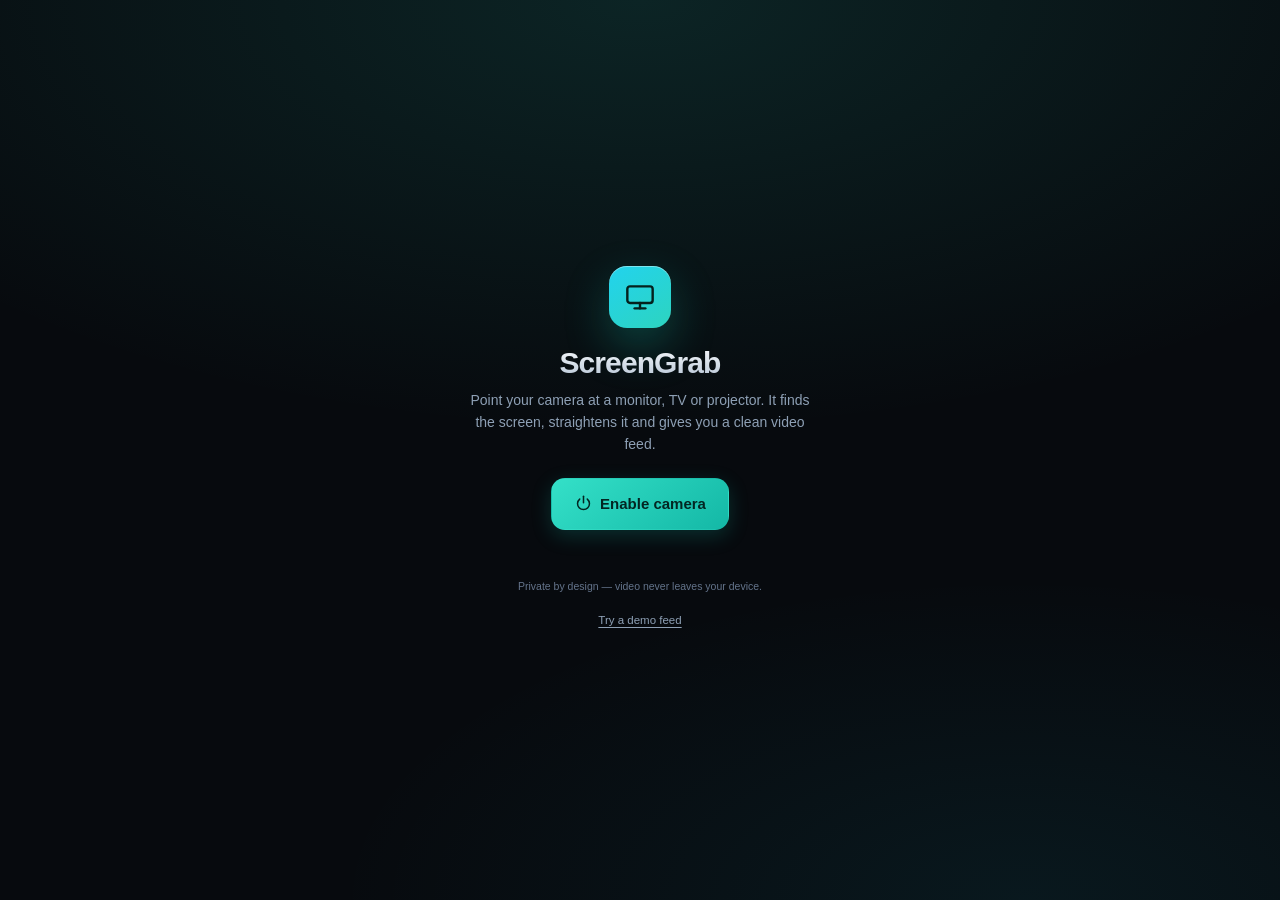
<file: index.html>
<!doctype html>
<html lang="en">
<head>
<meta charset="utf-8" />
<meta name="viewport" content="width=device-width, initial-scale=1, viewport-fit=cover" />
<title>ScreenGrab — camera to clean screen feed</title>
<meta name="description" content="Point your camera at a monitor, TV or projector. ScreenGrab finds the screen, straightens it, copies its text with OCR and gives you a clean cropped video feed. Works offline." />
<meta name="theme-color" content="#070a0e" />
<meta name="color-scheme" content="dark" />
<meta name="apple-mobile-web-app-capable" content="yes" />
<meta name="mobile-web-app-capable" content="yes" />
<meta name="apple-mobile-web-app-status-bar-style" content="black-translucent" />
<meta name="apple-mobile-web-app-title" content="ScreenGrab" />
<link rel="manifest" href="./manifest.webmanifest" />
<link rel="icon" href="./icons/icon-192.png" sizes="192x192" />
<link rel="apple-touch-icon" href="./icons/apple-touch-icon.png" />
<link rel="stylesheet" href="./styles.css" />
</head>
<body>

<svg class="sprite" aria-hidden="true" xmlns="http://www.w3.org/2000/svg">
  <symbol id="i-camera" viewBox="0 0 24 24"><path d="M15 10.5l4.55-2.28A1 1 0 0 1 21 9.1v5.8a1 1 0 0 1-1.45.9L15 13.5"/><rect x="3" y="6.5" width="12" height="11" rx="2.5"/></symbol>
  <symbol id="i-flip" viewBox="0 0 24 24"><path d="M20.5 12a8.5 8.5 0 0 1-14.6 5.9"/><path d="M3.5 12A8.5 8.5 0 0 1 18.1 6.1"/><path d="M3.5 17.5v-4h4"/><path d="M20.5 6.5v4h-4"/></symbol>
  <symbol id="i-lock" viewBox="0 0 24 24"><rect x="4.5" y="10.5" width="15" height="10" rx="2.5"/><path d="M8 10.5V7.8a4 4 0 0 1 8 0v2.7"/></symbol>
  <symbol id="i-unlock" viewBox="0 0 24 24"><rect x="4.5" y="10.5" width="15" height="10" rx="2.5"/><path d="M8 10.5V7.8a4 4 0 0 1 7.6-1.7"/></symbol>
  <symbol id="i-corners" viewBox="0 0 24 24"><path d="M4 9V5.5A1.5 1.5 0 0 1 5.5 4H9"/><path d="M15 4h3.5A1.5 1.5 0 0 1 20 5.5V9"/><path d="M20 15v3.5a1.5 1.5 0 0 1-1.5 1.5H15"/><path d="M9 20H5.5A1.5 1.5 0 0 1 4 18.5V15"/></symbol>
  <symbol id="i-check" viewBox="0 0 24 24"><path d="M4.5 12.5l5 5 10-11"/></symbol>
  <symbol id="i-record" viewBox="0 0 24 24"><circle cx="12" cy="12" r="6.5" fill="currentColor" stroke="none"/></symbol>
  <symbol id="i-stop" viewBox="0 0 24 24"><rect x="6.5" y="6.5" width="11" height="11" rx="2" fill="currentColor" stroke="none"/></symbol>
  <symbol id="i-snap" viewBox="0 0 24 24"><path d="M4 8.7A2.7 2.7 0 0 1 6.7 6h1.1L9.2 4h5.6l1.4 2h1.1A2.7 2.7 0 0 1 20 8.7v7.6a2.7 2.7 0 0 1-2.7 2.7H6.7A2.7 2.7 0 0 1 4 16.3z"/><circle cx="12" cy="12.5" r="3.2"/></symbol>
  <symbol id="i-bolt" viewBox="0 0 24 24"><path d="M13.2 2.5L5 13.4h5.8L9.8 21.5 18.5 10.6h-5.9z"/></symbol>
  <symbol id="i-expand" viewBox="0 0 24 24"><path d="M9 3.5H5A1.5 1.5 0 0 0 3.5 5v4"/><path d="M15 3.5h4A1.5 1.5 0 0 1 20.5 5v4"/><path d="M20.5 15v4a1.5 1.5 0 0 1-1.5 1.5h-4"/><path d="M3.5 15v4A1.5 1.5 0 0 0 5 20.5h4"/></symbol>
  <symbol id="i-close" viewBox="0 0 24 24"><path d="M6 6l12 12M18 6L6 18"/></symbol>
  <symbol id="i-download" viewBox="0 0 24 24"><path d="M12 3.5v11"/><path d="M7.8 10.5L12 14.7l4.2-4.2"/><path d="M4.5 20.5h15"/></symbol>
  <symbol id="i-install" viewBox="0 0 24 24"><rect x="6.5" y="2.5" width="11" height="19" rx="2.5"/><path d="M12 7v6"/><path d="M9.5 10.5L12 13l2.5-2.5"/></symbol>
  <symbol id="i-power" viewBox="0 0 24 24"><path d="M12 2.8v8.4"/><path d="M7.2 6.4a7.5 7.5 0 1 0 9.6 0"/></symbol>
  <symbol id="i-refresh" viewBox="0 0 24 24"><path d="M20 11.5A8 8 0 1 0 17.7 17"/><path d="M20 4.5v7h-7"/></symbol>
  <symbol id="i-screen" viewBox="0 0 24 24"><rect x="2.5" y="4" width="19" height="12.5" rx="2"/><path d="M8 20.5h8"/><path d="M12 16.5v4"/></symbol>
  <symbol id="i-chat" viewBox="0 0 24 24"><path d="M20.5 11.6a8.1 8.1 0 0 1-8.1 8.1H7.2L3.5 22v-5.2a8.1 8.1 0 1 1 17 0z"/><circle cx="8.6" cy="11.5" r=".65" fill="currentColor" stroke="none"/><circle cx="12" cy="11.5" r=".65" fill="currentColor" stroke="none"/><circle cx="15.4" cy="11.5" r=".65" fill="currentColor" stroke="none"/></symbol>
  <symbol id="i-send" viewBox="0 0 24 24"><path d="M21 3L10.5 13.5"/><path d="M21 3l-6.4 18-4.1-7.5L3 9.4z"/></symbol>
  <symbol id="i-gear" viewBox="0 0 24 24"><circle cx="12" cy="12" r="3.2"/><path d="M19.4 15a1.7 1.7 0 0 0 .34 1.87l.06.06a2 2 0 1 1-2.83 2.83l-.06-.06a1.7 1.7 0 0 0-1.87-.34 1.7 1.7 0 0 0-1.03 1.56V21a2 2 0 1 1-4 0v-.09A1.7 1.7 0 0 0 8.9 19.3a1.7 1.7 0 0 0-1.87.34l-.06.06a2 2 0 1 1-2.83-2.83l.06-.06A1.7 1.7 0 0 0 4.7 15a1.7 1.7 0 0 0-1.56-1.03H3a2 2 0 1 1 0-4h.09A1.7 1.7 0 0 0 4.7 8.9a1.7 1.7 0 0 0-.34-1.87l-.06-.06a2 2 0 1 1 2.83-2.83l.06.06A1.7 1.7 0 0 0 9 4.7h.08A1.7 1.7 0 0 0 10.1 3.14V3a2 2 0 1 1 4 0v.09A1.7 1.7 0 0 0 15.1 4.7a1.7 1.7 0 0 0 1.87-.34l.06-.06a2 2 0 1 1 2.83 2.83l-.06.06A1.7 1.7 0 0 0 19.3 9v.08a1.7 1.7 0 0 0 1.56 1.03H21a2 2 0 1 1 0 4h-.09a1.7 1.7 0 0 0-1.56 1.03z"/></symbol>
  <symbol id="i-text" viewBox="0 0 24 24"><rect x="5" y="3.5" width="14" height="17" rx="2.5"/><path d="M8.5 8h7"/><path d="M8.5 12h7"/><path d="M8.5 16h4.5"/></symbol>
  <symbol id="i-plus" viewBox="0 0 24 24"><path d="M12 5v14M5 12h14"/></symbol>
</svg>

<div class="app" id="app">

  <header class="topbar">
    <div class="brand">
      <span class="brand-mark"><svg class="icon"><use href="#i-screen"/></svg></span>
      <span class="brand-name">ScreenGrab</span>
    </div>
    <div class="status" id="status" data-tone="idle">
      <span class="status-dot"></span>
      <span id="statusText">Idle</span>
    </div>
    <button class="btn icon-btn install-btn" id="installBtn" title="Install app" hidden>
      <svg class="icon"><use href="#i-install"/></svg>
    </button>
  </header>

  <div class="banner" id="banner" hidden>
    <span class="banner-text" id="bannerText"></span>
    <button class="banner-action" id="bannerAction" hidden></button>
    <button class="banner-close" id="bannerClose" aria-label="Dismiss">
      <svg class="icon"><use href="#i-close"/></svg>
    </button>
  </div>

  <main class="stage" id="stage">
    <div class="stage-main" id="stageMain">
      <canvas id="outputCanvas" aria-label="Rectified screen output"></canvas>
      <div class="stage-empty" id="stageEmpty">
        <svg class="icon big"><use href="#i-screen"/></svg>
        <p>Point the camera at a screen to see the straightened output</p>
      </div>
    </div>

    <div class="hud" id="hud">
      <span class="chip mono" id="outBadge" hidden>OUT —</span>
      <span class="chip mono" id="resBadge" hidden>—</span>
    </div>

    <div class="input-pip" id="inputPip" hidden>
      <video id="video" playsinline autoplay muted disablepictureinpicture></video>
      <canvas id="overlay" aria-label="Screen detection overlay"></canvas>
      <span class="pip-tag mono" id="inputTag">INPUT</span>
      <button class="pip-expand" id="inputExpandBtn" title="Show camera input" aria-label="Show camera input">
        <svg class="icon"><use href="#i-expand"/></svg>
      </button>
      <button class="pip-close" id="inputCloseBtn" title="Back to output" aria-label="Back to output">
        <svg class="icon"><use href="#i-close"/></svg>
      </button>
    </div>

    <div class="rec-badge" id="recBadge" hidden>
      <span class="rec-dot"></span>
      <span id="recTime" class="mono">00:00</span>
    </div>

    <button class="chat-fab" id="chatFab" aria-label="Open AI screen assistant" aria-controls="chatPanel" aria-expanded="false" title="Ask AI about the screen">
      <svg class="icon"><use href="#i-chat"/></svg>
    </button>
  </main>

  <section class="sheet" id="sheet">
    <div class="row">
      <label class="field grow">
        <span class="field-label">Camera</span>
        <select id="cameraSelect" aria-label="Select camera">
          <option value="">Default camera</option>
        </select>
      </label>
      <button class="btn icon-btn" id="flipBtn" title="Switch camera" aria-label="Switch camera">
        <svg class="icon"><use href="#i-flip"/></svg>
      </button>
      <button class="btn icon-btn" id="torchBtn" title="Torch" aria-label="Toggle torch" hidden>
        <svg class="icon"><use href="#i-bolt"/></svg>
      </button>
    </div>

    <div class="row">
      <label class="field">
        <span class="field-label">Output frame</span>
        <select id="aspectSelect" aria-label="Output aspect ratio">
          <option value="auto">Auto (screen)</option>
          <option value="1.777778">16:9 landscape</option>
          <option value="1.333333">4:3 landscape</option>
          <option value="2.333333">21:9 ultrawide</option>
          <option value="0.5625">9:16 portrait</option>
          <option value="0.75">3:4 portrait</option>
          <option value="1">1:1 square</option>
        </select>
      </label>
      <button class="btn" id="lockBtn" disabled>
        <svg class="icon"><use href="#i-lock"/></svg>
        <span>Lock</span>
      </button>
      <button class="btn" id="editBtn" disabled>
        <svg class="icon"><use href="#i-corners"/></svg>
        <span>Corners</span>
      </button>
    </div>

    <div class="row">
      <button class="btn primary grow" id="recordBtn" disabled>
        <svg class="icon"><use href="#i-record"/></svg>
        <span>Record</span>
      </button>
      <button class="btn" id="ocrBtn" title="Copy text from the screen" aria-label="Copy text from the screen" disabled>
        <svg class="icon"><use href="#i-text"/></svg>
        <span id="ocrBtnLabel">Text</span>
      </button>
      <button class="btn icon-btn" id="inputToggleBtn" title="Show camera input" aria-label="Show camera input" aria-controls="inputPip" aria-expanded="false" disabled>
        <svg class="icon"><use href="#i-camera"/></svg>
      </button>
    </div>
  </section>
</div>

<section class="chat-panel" id="chatPanel" hidden aria-label="AI screen assistant">
  <header class="chat-head">
    <div class="chat-title">
      <svg class="icon"><use href="#i-chat"/></svg>
      <span>Screen assistant</span>
    </div>
    <button class="btn icon-btn" id="chatNewBtn" title="New chat" aria-label="New chat">
      <svg class="icon"><use href="#i-plus"/></svg>
    </button>
    <button class="btn icon-btn" id="chatSettingsBtn" title="AI settings" aria-label="AI settings">
      <svg class="icon"><use href="#i-gear"/></svg>
    </button>
    <button class="btn icon-btn" id="chatCloseBtn" title="Close" aria-label="Close chat">
      <svg class="icon"><use href="#i-close"/></svg>
    </button>
  </header>

  <div class="chat-body" id="chatBody">
    <form class="chat-setup" id="chatSetup" hidden>
      <p class="chat-setup-title">Connect a vision model</p>
      <label>Provider
        <select id="aiProvider">
          <option value="openai">OpenAI</option>
          <option value="openrouter">OpenRouter</option>
          <option value="custom">Custom / local</option>
        </select>
      </label>
      <label>API key
        <input id="aiKey" type="password" autocomplete="off" spellcheck="false" placeholder="sk-…" />
      </label>
      <label>Model
        <input id="aiModel" type="text" autocomplete="off" spellcheck="false" placeholder="gpt-4o-mini" />
      </label>
      <label>API base URL
        <input id="aiBase" type="url" autocomplete="off" spellcheck="false" placeholder="https://api.openai.com/v1" />
      </label>
      <p class="chat-note">Works with any OpenAI-compatible chat API. Use a vision-capable model. The key stays in this browser; screenshots are sent to the provider you choose.</p>
      <div class="chat-setup-actions">
        <button type="submit" class="btn primary" id="aiSaveBtn">Save</button>
        <button type="button" class="btn" id="aiForgetBtn" hidden>Forget key</button>
        <button type="button" class="btn" id="aiCancelBtn">Cancel</button>
      </div>
    </form>

    <div class="chat-log" id="chatLog" role="log" aria-live="polite"></div>
  </div>

  <form class="chat-compose" id="chatForm">
    <textarea class="chat-input" id="chatInput" rows="1" placeholder="Ask about the screen…" aria-label="Message" enterkeyhint="send"></textarea>
    <button type="button" class="btn chat-shot" id="chatShotBtn" title="Send the current output frame" disabled>
      <svg class="icon"><use href="#i-snap"/></svg>
      <span>Screen</span>
    </button>
    <button type="submit" class="btn primary chat-send" id="chatSendBtn" aria-label="Send message">
      <svg class="icon"><use href="#i-send"/></svg>
    </button>
  </form>
</section>

<div class="toast" id="toast" role="status" aria-live="polite">
  <span id="toastText"></span>
  <button class="toast-action" id="toastAction" type="button" hidden></button>
</div>

<div class="ocr-backdrop" id="ocrBackdrop" hidden></div>
<section class="ocr-sheet" id="ocrSheet" role="dialog" aria-modal="true" aria-labelledby="ocrTitle" hidden>
  <header class="ocr-head">
    <div class="ocr-heading">
      <span class="ocr-title" id="ocrTitle">Recognized text</span>
      <span class="ocr-meta" id="ocrMeta"></span>
    </div>
    <button class="btn icon-btn" id="ocrCloseBtn" aria-label="Close recognized text">
      <svg class="icon"><use href="#i-close"/></svg>
    </button>
  </header>
  <textarea class="ocr-text" id="ocrText" spellcheck="false" autocapitalize="off" aria-label="Recognized text"></textarea>
  <footer class="ocr-foot">
    <button class="btn primary grow" id="ocrCopyBtn">
      <svg class="icon"><use href="#i-text"/></svg>
      <span>Copy</span>
    </button>
    <button class="btn" id="ocrDoneBtn">Done</button>
  </footer>
</section>

<div class="gate" id="gate">
  <div class="gate-card">
    <span class="gate-mark"><svg class="icon"><use href="#i-screen"/></svg></span>
    <h1>ScreenGrab</h1>
    <p class="tagline">Point your camera at a monitor, TV or projector. It finds the screen, straightens it and gives you a clean video feed.</p>
    <button class="btn primary big" id="startBtn">
      <svg class="icon"><use href="#i-power"/></svg>
      <span>Enable camera</span>
    </button>
    <p class="gate-status" id="gateStatus"></p>
    <div class="gate-notes">
      <span>Private by design — video never leaves your device.</span>
    </div>
    <button class="linkbtn" id="demoBtn">Try a demo feed</button>
  </div>
</div>

<noscript><p style="padding:24px">ScreenGrab needs JavaScript to run.</p></noscript>

<script type="module" src="./js/app.js"></script>
</body>
</html>
</file>
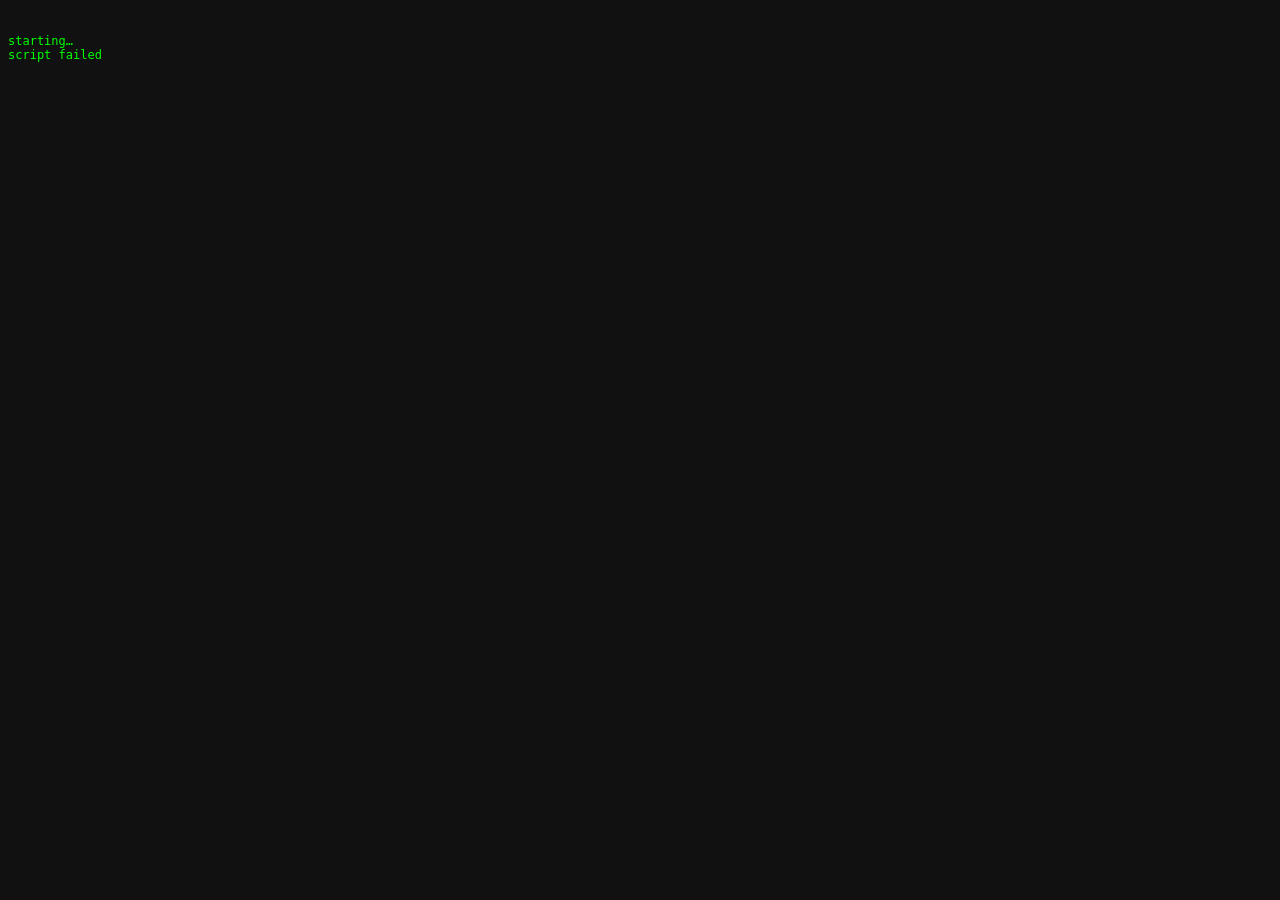
<file: _perf.html>
<!doctype html>
<html><head><meta charset="utf-8"><title>perf</title>
<style>body{background:#111;color:#0f0;font:12px monospace;white-space:pre-wrap}</style>
</head><body>
<pre id="out">starting…</pre>
<script>
const out = document.getElementById('out');
const log = (s) => { out.textContent += '\n' + s; };
window.onerror = (m) => log('ERROR ' + m);

const t0 = performance.now();
const s = document.createElement('script');
s.src = 'https://docs.opencv.org/4.10.0/opencv.js';
s.async = true;
s.onload = () => {
  log('script onload ' + Math.round(performance.now() - t0) + 'ms');
  const wait = setInterval(() => {
    if (window.cv && window.cv.Mat) {
      clearInterval(wait);
      log('cv ready ' + Math.round(performance.now() - t0) + 'ms');
      setTimeout(run, 50);
    }
  }, 100);
};
s.onerror = () => log('script failed');
document.head.appendChild(s);

function time(label, fn) {
  const a = performance.now();
  try { fn(); } catch (e) { log(label + ' ERROR ' + e); return; }
  log(label + ' ' + (performance.now() - a).toFixed(1) + 'ms');
}

function run() {
  const cv = window.cv;
  const det = document.createElement('canvas');
  det.width = 480; det.height = 270;
  const dctx = det.getContext('2d', { willReadFrequently: true });
  dctx.fillStyle = '#334155'; dctx.fillRect(0, 0, 480, 270);
  dctx.fillStyle = '#05080c'; dctx.fillRect(90, 55, 300, 160);
  dctx.fillStyle = '#0f766e'; dctx.fillRect(90, 55, 300, 24);
  dctx.fillStyle = '#22d3ee'; dctx.fillRect(120, 130, 40, 60);
  dctx.fillStyle = '#2dd4bf'; dctx.fillRect(180, 110, 40, 80);
  dctx.fillStyle = '#e2e8f0'; dctx.fillRect(240, 90, 40, 100);

  let img;
  time('getImageData 480', () => { img = dctx.getImageData(0, 0, 480, 270); });
  const rgba = new cv.Mat(270, 480, cv.CV_8UC4);
  const gray = new cv.Mat(270, 480, cv.CV_8UC1);
  const blur = new cv.Mat(270, 480, cv.CV_8UC1);
  const edges = new cv.Mat(270, 480, cv.CV_8UC1);
  const kernel = cv.getStructuringElement(cv.MORPH_RECT, new cv.Size(3, 3));
  rgba.data.set(img.data);

  time('cvtColor', () => cv.cvtColor(rgba, gray, cv.COLOR_RGBA2GRAY));
  time('blur', () => cv.GaussianBlur(gray, blur, new cv.Size(5, 5), 0, 0, cv.BORDER_DEFAULT));
  time('canny', () => cv.Canny(blur, edges, 50, 140, 3, false));
  time('dilate', () => cv.dilate(edges, edges, kernel, new cv.Point(-1, -1), 1));

  time('findContours', () => {
    const contours = new cv.MatVector();
    const hier = new cv.Mat();
    cv.findContours(edges, contours, hier, cv.RETR_LIST, cv.CHAIN_APPROX_SIMPLE);
    log('contours=' + contours.size());
    let big = 0, quads = 0;
    for (let i = 0; i < contours.size(); i++) {
      const c = contours.get(i);
      const a = cv.contourArea(c);
      if (a > 480 * 270 * 0.012) {
        big++;
        const peri = cv.arcLength(c, true);
        const ap = new cv.Mat();
        cv.approxPolyDP(c, ap, 0.02 * peri, true);
        if (ap.rows === 4 && cv.isContourConvex(ap)) quads++;
        ap.delete();
      }
      c.delete();
    }
    log('big=' + big + ' quads=' + quads);
    hier.delete();
    contours.delete();
  });

  const big = document.createElement('canvas');
  big.width = 1280; big.height = 720;
  const bctx = big.getContext('2d', { willReadFrequently: true });
  bctx.fillStyle = '#334155'; bctx.fillRect(0, 0, 1280, 720);
  bctx.fillStyle = '#05080c'; bctx.fillRect(240, 150, 800, 420);
  bctx.fillStyle = '#22d3ee'; bctx.fillRect(320, 300, 120, 180);

  let bimg;
  time('getImageData 1280', () => { bimg = bctx.getImageData(0, 0, 1280, 720); });
  const src = new cv.Mat(720, 1280, cv.CV_8UC4);
  src.data.set(bimg.data);
  const dst = new cv.Mat(720, 1280, cv.CV_8UC4);
  const srcTri = cv.matFromArray(4, 1, cv.CV_32FC2, [240, 150, 1040, 150, 1040, 570, 240, 570]);
  const dstTri = cv.matFromArray(4, 1, cv.CV_32FC2, [0, 0, 1280, 0, 1280, 720, 0, 720]);
  let M;
  time('getPerspectiveTransform', () => { M = cv.getPerspectiveTransform(srcTri, dstTri); });
  time('warpPerspective 1280', () => cv.warpPerspective(src, dst, M, new cv.Size(1280, 720), cv.INTER_LINEAR, cv.BORDER_REPLICATE, new cv.Scalar()));
  const outCanvas = document.createElement('canvas');
  time('imshow 1280', () => cv.imshow(outCanvas, dst));

  time('warp again', () => cv.warpPerspective(src, dst, M, new cv.Size(1280, 720), cv.INTER_LINEAR, cv.BORDER_REPLICATE, new cv.Scalar()));
  time('imshow again', () => cv.imshow(outCanvas, dst));

  log('DONE');
}
</script>
</body></html>
</file>
<file: styles.css>
:root {
  --bg: #070a0e;
  --bg-2: #0a0f15;
  --panel: #0f151c;
  --panel-2: #151d26;
  --line: #223040;
  --line-soft: #1a2531;
  --text: #e8eef5;
  --muted: #8ea0b5;
  --muted-2: #64748b;
  --accent: #2dd4bf;
  --accent-2: #22d3ee;
  --accent-ink: #04211d;
  --warn: #fbbf24;
  --rec: #f43f5e;
  --err: #fb7185;
  --radius: 12px;
  --safe-t: env(safe-area-inset-top, 0px);
  --safe-b: env(safe-area-inset-bottom, 0px);
  --safe-l: env(safe-area-inset-left, 0px);
  --safe-r: env(safe-area-inset-right, 0px);
}

* { box-sizing: border-box; -webkit-tap-highlight-color: transparent; }
[hidden] { display: none !important; }

html, body {
  height: 100%;
  margin: 0;
  background: var(--bg);
  color: var(--text);
  font-family: -apple-system, BlinkMacSystemFont, "Segoe UI", Roboto, Helvetica, Arial, sans-serif;
  font-size: 15px;
  -webkit-font-smoothing: antialiased;
  overscroll-behavior: none;
}
body { overflow: hidden; }
button, select { font: inherit; color: inherit; }
.mono { font-family: ui-monospace, SFMono-Regular, Menlo, Consolas, monospace; font-variant-numeric: tabular-nums; }

.sprite { position: absolute; width: 0; height: 0; overflow: hidden; }
.icon { width: 20px; height: 20px; flex: 0 0 auto; fill: none; stroke: currentColor; stroke-width: 1.9; stroke-linecap: round; stroke-linejoin: round; }
.icon.big { width: 40px; height: 40px; stroke-width: 1.5; }

.app {
  display: flex;
  flex-direction: column;
  height: 100dvh;
  padding-left: var(--safe-l);
  padding-right: var(--safe-r);
  background: var(--bg);
}

/* ---------- top bar ---------- */
.topbar {
  flex: 0 0 auto;
  display: flex;
  align-items: center;
  gap: 10px;
  height: calc(50px + var(--safe-t));
  padding: var(--safe-t) 12px 0;
  background: rgba(9, 13, 18, .88);
  border-bottom: 1px solid var(--line-soft);
  backdrop-filter: blur(16px);
  -webkit-backdrop-filter: blur(16px);
  z-index: 5;
}
.brand { display: flex; align-items: center; gap: 8px; min-width: 0; }
.brand-mark {
  display: grid; place-items: center;
  width: 30px; height: 30px; border-radius: 9px;
  color: var(--accent-ink);
  background: linear-gradient(140deg, var(--accent-2), var(--accent));
  box-shadow: 0 0 18px rgba(45, 212, 191, .25);
}
.brand-mark .icon { width: 18px; height: 18px; stroke-width: 2.1; }
.brand-name { font-size: 15px; font-weight: 750; letter-spacing: -.015em; }
.status {
  display: inline-flex; align-items: center; gap: 6px;
  margin-left: auto;
  padding: 5px 9px 5px 8px;
  border: 1px solid var(--line);
  border-radius: 999px;
  background: rgba(255,255,255,.025);
  color: var(--muted);
  font-size: 11px;
  font-weight: 650;
  letter-spacing: .02em;
  white-space: nowrap;
}
.status-dot { width: 7px; height: 7px; border-radius: 50%; background: var(--muted-2); box-shadow: 0 0 0 3px rgba(148,163,184,.1); }
.status[data-tone="live"] { color: #99f6e4; border-color: rgba(45,212,191,.35); background: rgba(45,212,191,.08); }
.status[data-tone="live"] .status-dot { background: var(--accent); box-shadow: 0 0 8px rgba(45,212,191,.9); }
.status[data-tone="warn"] { color: #fde68a; border-color: rgba(251,191,36,.35); background: rgba(251,191,36,.08); }
.status[data-tone="warn"] .status-dot { background: var(--warn); box-shadow: 0 0 8px rgba(251,191,36,.8); }
.status[data-tone="error"] { color: #fecdd3; border-color: rgba(244,63,94,.4); background: rgba(244,63,94,.1); }
.status[data-tone="error"] .status-dot { background: var(--rec); }
.install-btn { margin-left: 2px; }

/* ---------- banner ---------- */
.banner {
  position: absolute;
  top: calc(58px + var(--safe-t));
  left: 12px; right: 12px;
  z-index: 20;
  display: flex; align-items: center; gap: 10px;
  padding: 10px 10px 10px 13px;
  border: 1px solid rgba(244,63,94,.35);
  border-radius: var(--radius);
  background: rgba(32, 10, 16, .94);
  box-shadow: 0 14px 30px rgba(0,0,0,.5);
  backdrop-filter: blur(14px);
  font-size: 12.5px;
  line-height: 1.35;
  color: #ffe4e6;
}
.banner-text { flex: 1 1 auto; min-width: 0; }
.banner-action {
  flex: 0 0 auto;
  border: 1px solid rgba(255,255,255,.2);
  background: rgba(255,255,255,.1);
  color: #fff;
  border-radius: 8px;
  padding: 6px 10px;
  font-size: 12px;
  font-weight: 650;
  cursor: pointer;
}
.banner-close { flex: 0 0 auto; display: grid; place-items: center; width: 28px; height: 28px; padding: 0; border: 0; background: none; color: #fda4af; cursor: pointer; }
.banner-close .icon { width: 16px; height: 16px; }

/* ---------- stage ---------- */
.stage {
  position: relative;
  flex: 1 1 auto;
  min-height: 0;
  overflow: hidden;
  background: #000;
  isolation: isolate;
}
#video, #overlay {
  position: absolute;
  inset: 0;
  width: 100%;
  height: 100%;
}
#video { object-fit: contain; background: #000; }
#overlay { touch-action: manipulation; cursor: crosshair; }
.stage.edit #overlay { touch-action: none; cursor: grab; }

.hud { position: absolute; top: 10px; left: 10px; display: flex; gap: 6px; pointer-events: none; z-index: 3; }
.chip {
  padding: 4px 7px;
  border-radius: 7px;
  border: 1px solid rgba(255,255,255,.14);
  background: rgba(5, 9, 13, .62);
  color: #cbd5e1;
  font-size: 10px;
  font-weight: 600;
  letter-spacing: .02em;
  backdrop-filter: blur(8px);
}

.toast {
  position: fixed;
  left: 50%;
  top: calc(62px + var(--safe-t));
  z-index: 300;
  transform: translate(-50%, -8px);
  display: flex;
  align-items: center;
  justify-content: center;
  gap: 9px;
  max-width: min(86%, 420px);
  padding: 8px 13px;
  border-radius: 999px;
  border: 1px solid rgba(255,255,255,.12);
  background: rgba(9, 14, 20, .92);
  color: #e2e8f0;
  font-size: 12px;
  font-weight: 550;
  line-height: 1.3;
  text-align: center;
  opacity: 0;
  pointer-events: none;
  transition: opacity .18s ease, transform .18s ease;
  backdrop-filter: blur(12px);
}
.toast.show { opacity: 1; transform: translate(-50%, 0); }
.toast.has-action.show { pointer-events: auto; }
#toastText { min-width: 0; }
.toast-action {
  flex: 0 0 auto;
  padding: 0 2px;
  border: 0;
  background: none;
  color: var(--accent);
  font: inherit;
  font-size: 12px;
  font-weight: 750;
  text-decoration: underline;
  text-underline-offset: 2px;
  cursor: pointer;
}

.rec-badge {
  position: absolute;
  top: 10px;
  left: 50%;
  transform: translateX(-50%);
  z-index: 4;
  display: inline-flex;
  align-items: center;
  gap: 7px;
  padding: 5px 10px;
  border-radius: 999px;
  border: 1px solid rgba(244,63,94,.5);
  background: rgba(28, 5, 11, .82);
  color: #ffe4e6;
  font-size: 11px;
  font-weight: 700;
  letter-spacing: .05em;
  backdrop-filter: blur(8px);
}
.rec-dot { width: 8px; height: 8px; border-radius: 50%; background: var(--rec); animation: pulse 1.2s ease-in-out infinite; }
@keyframes pulse { 0%, 100% { opacity: 1; } 50% { opacity: .25; } }

/* ---------- main output + camera input ---------- */
.stage-main {
  position: absolute;
  inset: 0;
  background: #000;
}
#outputCanvas {
  display: block;
  width: 100%;
  height: 100%;
  object-fit: contain;
  background: #000;
}

.input-pip {
  position: absolute;
  right: 10px;
  bottom: 10px;
  z-index: 4;
  width: min(40%, 220px);
  min-width: 112px;
  max-height: 38%;
  aspect-ratio: 16 / 9;
  border-radius: 13px;
  overflow: hidden;
  border: 1px solid rgba(148, 163, 184, .35);
  background: #000;
  box-shadow: 0 16px 40px rgba(0,0,0,.65), 0 0 0 1px rgba(0,0,0,.4);
}
.input-pip::after {
  content: "";
  position: absolute;
  inset: 0;
  border-radius: inherit;
  pointer-events: none;
  box-shadow: inset 0 0 0 1px rgba(255,255,255,.06);
}
.pip-tag {
  position: absolute;
  top: 6px; left: 7px;
  z-index: 2;
  padding: 2px 5px;
  border-radius: 4px;
  background: rgba(0,0,0,.6);
  color: #5eead4;
  font-size: 8px;
  font-weight: 700;
  letter-spacing: .08em;
}
.pip-expand, .pip-close {
  position: absolute;
  top: 4px; right: 4px;
  z-index: 3;
  display: grid; place-items: center;
  width: 28px; height: 28px;
  padding: 0;
  border: 0;
  border-radius: 8px;
  background: rgba(0,0,0,.45);
  color: #e2e8f0;
  cursor: pointer;
  backdrop-filter: blur(6px);
}
.pip-expand .icon, .pip-close .icon { width: 15px; height: 15px; }
.pip-expand:active, .pip-close:active { background: rgba(0,0,0,.75); }
.pip-close { display: none; }

.stage.input-open .input-pip {
  inset: 0;
  width: auto;
  min-width: 0;
  max-height: none;
  aspect-ratio: auto;
  border: 0;
  border-radius: 0;
  box-shadow: none;
}
.stage.input-open .input-pip::after { display: none; }
.stage.input-open .pip-tag,
.stage.input-open .pip-expand { display: none; }
.stage.input-open .pip-close { display: grid; }
.stage.input-open .hud { z-index: 5; }
.stage.input-open .chat-fab { display: none; }

.chat-fab {
  position: absolute;
  left: 12px;
  bottom: 12px;
  z-index: 6;
  display: grid;
  place-items: center;
  width: 48px;
  height: 48px;
  padding: 0;
  border: 1px solid rgba(45, 212, 191, .38);
  border-radius: 16px;
  background: linear-gradient(145deg, rgba(17, 26, 35, .94), rgba(8, 13, 19, .97));
  color: #99f6e4;
  box-shadow: 0 12px 30px rgba(0, 0, 0, .55), inset 0 1px 0 rgba(255, 255, 255, .06);
  backdrop-filter: blur(12px);
  -webkit-backdrop-filter: blur(12px);
  cursor: pointer;
  transition: transform .08s ease, border-color .15s ease, background .15s ease;
}
.chat-fab .icon { width: 22px; height: 22px; }
.chat-fab:active { transform: scale(.94); }
.chat-fab:hover { border-color: rgba(45, 212, 191, .65); background: rgba(20, 32, 42, .98); }

.stage-empty {
  position: absolute;
  inset: 0;
  z-index: 2;
  display: flex;
  flex-direction: column;
  align-items: center;
  justify-content: center;
  gap: 10px;
  color: var(--muted-2);
  font-size: 13px;
  pointer-events: none;
}
.stage-empty p { margin: 0; }

/* ---------- controls ---------- */
.sheet {
  flex: 0 0 auto;
  display: flex;
  flex-direction: column;
  gap: 8px;
  padding: 10px 10px calc(10px + var(--safe-b));
  background: linear-gradient(180deg, rgba(17, 24, 33, .97), rgba(10, 15, 21, .99));
  border-top: 1px solid var(--line);
  box-shadow: 0 -18px 40px rgba(0,0,0,.4);
  z-index: 8;
}
.row { display: flex; align-items: flex-end; gap: 8px; min-width: 0; }
.field { display: flex; flex-direction: column; gap: 4px; min-width: 0; flex: 0 0 auto; }
.field.grow { flex: 1 1 auto; }
.field-label {
  padding-left: 2px;
  color: var(--muted-2);
  font-size: 9.5px;
  font-weight: 700;
  letter-spacing: .09em;
  text-transform: uppercase;
  white-space: nowrap;
}
select {
  appearance: none;
  -webkit-appearance: none;
  height: 44px;
  max-width: 100%;
  padding: 0 30px 0 12px;
  border: 1px solid var(--line);
  border-radius: var(--radius);
  background-color: var(--panel-2);
  background-image: url("data:image/svg+xml,%3Csvg xmlns='http://www.w3.org/2000/svg' viewBox='0 0 24 24' fill='none' stroke='%238ea0b5' stroke-width='2' stroke-linecap='round' stroke-linejoin='round'%3E%3Cpath d='M6 9l6 6 6-6'/%3E%3C/svg%3E");
  background-repeat: no-repeat;
  background-position: right 9px center;
  background-size: 15px;
  color: var(--text);
  font-size: 13px;
  font-weight: 600;
  text-overflow: ellipsis;
  cursor: pointer;
}
select:disabled { opacity: .5; cursor: default; }
select:focus-visible, .btn:focus-visible, .linkbtn:focus-visible {
  outline: 2px solid var(--accent);
  outline-offset: 2px;
}

.btn {
  display: inline-flex;
  align-items: center;
  justify-content: center;
  gap: 7px;
  height: 44px;
  padding: 0 13px;
  border: 1px solid var(--line);
  border-radius: var(--radius);
  background: var(--panel-2);
  color: var(--text);
  font-size: 13px;
  font-weight: 650;
  white-space: nowrap;
  cursor: pointer;
  transition: transform .08s ease, background .15s ease, border-color .15s ease, opacity .15s ease;
  user-select: none;
}
.btn .icon { width: 17px; height: 17px; }
.btn:active { transform: scale(.965); }
.btn:disabled { opacity: .38; cursor: default; }
.btn:disabled:active { transform: none; }
.btn.grow { flex: 1 1 auto; }
.btn.icon-btn { width: 44px; padding: 0; flex: 0 0 auto; }
.btn.primary {
  border-color: transparent;
  background: linear-gradient(140deg, #34e0c8, #14b8a6);
  color: #032622;
  box-shadow: 0 6px 20px rgba(20, 184, 166, .22);
}
.btn.primary:disabled { box-shadow: none; }
.btn.primary.recording {
  background: linear-gradient(140deg, #fb7185, #e11d48);
  color: #fff;
  box-shadow: 0 6px 22px rgba(225, 29, 72, .3);
}
.btn.recording .icon { color: #fff; }
.btn[data-active="true"] {
  border-color: rgba(45, 212, 191, .55);
  background: rgba(45, 212, 191, .12);
  color: #99f6e4;
}
.btn.big { height: 52px; padding: 0 22px; font-size: 15px; border-radius: 14px; }
.btn.big .icon { width: 19px; height: 19px; }

/* ---------- AI chat ---------- */
.chat-panel {
  position: fixed;
  z-index: 150;
  right: 12px;
  bottom: calc(12px + var(--safe-b));
  display: flex;
  flex-direction: column;
  width: min(420px, calc(100vw - 24px));
  height: min(640px, calc(100dvh - 88px));
  border: 1px solid var(--line);
  border-radius: 18px;
  background: rgba(9, 14, 20, .98);
  box-shadow: 0 26px 80px rgba(0, 0, 0, .7), inset 0 1px 0 rgba(255, 255, 255, .05);
  overflow: hidden;
  backdrop-filter: blur(18px);
  -webkit-backdrop-filter: blur(18px);
}
.chat-head {
  flex: 0 0 auto;
  display: flex;
  align-items: center;
  gap: 5px;
  padding: 9px 9px 9px 14px;
  border-bottom: 1px solid var(--line-soft);
  background: rgba(255, 255, 255, .015);
}
.chat-title { flex: 1 1 auto; display: flex; align-items: center; gap: 8px; min-width: 0; font-size: 13px; font-weight: 750; letter-spacing: -.01em; }
.chat-title .icon { width: 18px; height: 18px; color: var(--accent); }
.chat-head .btn.icon-btn { width: 34px; height: 34px; border-radius: 9px; }
.chat-head .btn .icon { width: 16px; height: 16px; }
.chat-body {
  flex: 1 1 auto;
  min-height: 0;
  overflow-y: auto;
  overscroll-behavior: contain;
  padding: 12px;
  display: flex;
  flex-direction: column;
  gap: 12px;
  scrollbar-width: thin;
}
.chat-log { display: flex; flex-direction: column; gap: 12px; }
.chat-empty {
  margin: auto;
  max-width: 260px;
  padding: 20px 10px;
  text-align: center;
  color: var(--muted-2);
  font-size: 12px;
  line-height: 1.55;
}
.msg { display: flex; flex-direction: column; gap: 5px; max-width: 92%; }
.msg.user { align-self: flex-end; align-items: flex-end; }
.msg.assistant { align-self: flex-start; align-items: flex-start; }
.msg-role { color: var(--muted-2); font-size: 8.5px; font-weight: 750; letter-spacing: .09em; text-transform: uppercase; }
.msg-bubble {
  padding: 9px 11px;
  border-radius: 13px;
  font-size: 12.5px;
  line-height: 1.5;
  white-space: pre-wrap;
  overflow-wrap: anywhere;
}
.msg.user .msg-bubble {
  border: 1px solid rgba(45, 212, 191, .28);
  border-bottom-right-radius: 4px;
  background: rgba(45, 212, 191, .13);
  color: #d8fffa;
}
.msg.assistant .msg-bubble {
  border: 1px solid var(--line-soft);
  border-bottom-left-radius: 4px;
  background: var(--panel-2);
  color: #dbe6f2;
}
.msg.error .msg-bubble {
  border-color: rgba(244, 63, 94, .4);
  background: rgba(244, 63, 94, .1);
  color: #fecdd3;
}
.msg-image {
  display: block;
  width: min(250px, 100%);
  border: 1px solid var(--line);
  border-radius: 10px;
  background: #000;
}
.typing { display: inline-flex; align-items: center; gap: 4px; min-width: 42px; height: 17px; }
.typing i { width: 5px; height: 5px; border-radius: 50%; background: var(--accent); opacity: .3; animation: chat-blink 1.05s infinite; }
.typing i:nth-child(2) { animation-delay: .15s; }
.typing i:nth-child(3) { animation-delay: .3s; }
@keyframes chat-blink {
  0%, 70%, 100% { opacity: .25; transform: translateY(0); }
  35% { opacity: 1; transform: translateY(-2px); }
}

.chat-setup {
  flex: 0 0 auto;
  display: flex;
  flex-direction: column;
  gap: 8px;
  padding: 12px;
  border: 1px solid var(--line);
  border-radius: 13px;
  background: rgba(255, 255, 255, .02);
}
.chat-setup-title { margin: 0 0 1px; font-size: 12.5px; font-weight: 750; }
.chat-setup label {
  display: flex;
  flex-direction: column;
  gap: 4px;
  color: var(--muted-2);
  font-size: 9.5px;
  font-weight: 700;
  letter-spacing: .07em;
  text-transform: uppercase;
}
.chat-setup input {
  height: 38px;
  padding: 0 10px;
  border: 1px solid var(--line);
  border-radius: 9px;
  background: var(--panel-2);
  color: var(--text);
  font: inherit;
  font-size: 12.5px;
  font-weight: 500;
  letter-spacing: normal;
  text-transform: none;
}
.chat-setup input:focus, .chat-input:focus {
  outline: 2px solid rgba(45, 212, 191, .5);
  outline-offset: 1px;
}
.chat-note { margin: 1px 0 0; color: var(--muted-2); font-size: 10.5px; line-height: 1.45; }
.chat-setup-actions { display: flex; gap: 7px; flex-wrap: wrap; margin-top: 2px; }
.chat-setup-actions .btn { height: 36px; padding: 0 12px; font-size: 11.5px; border-radius: 9px; }

.chat-compose {
  flex: 0 0 auto;
  display: flex;
  align-items: flex-end;
  gap: 7px;
  padding: 9px;
  border-top: 1px solid var(--line-soft);
  background: rgba(6, 10, 15, .9);
}
.chat-input {
  flex: 1 1 auto;
  min-width: 0;
  min-height: 42px;
  max-height: 118px;
  padding: 10px 12px;
  border: 1px solid var(--line);
  border-radius: 12px;
  background: var(--panel-2);
  color: var(--text);
  font: inherit;
  font-size: 13px;
  line-height: 1.4;
  resize: none;
}
.chat-input::placeholder { color: var(--muted-2); }
.chat-shot { height: 42px; padding: 0 10px; border-radius: 11px; font-size: 11px; }
.chat-shot .icon { width: 16px; height: 16px; }
.chat-send { width: 42px; height: 42px; padding: 0; border-radius: 11px; }
.chat-send .icon { width: 18px; height: 18px; }

@media (max-width: 640px) {
  .chat-panel {
    left: 8px;
    right: 8px;
    bottom: calc(8px + var(--safe-b));
    width: auto;
    height: min(80dvh, 680px);
    border-radius: 16px;
  }
  .chat-shot { padding: 0 9px; }
}

@media (orientation: landscape) and (max-height: 560px) {
  .chat-panel {
    right: 8px;
    bottom: calc(8px + var(--safe-b));
    width: min(380px, 52vw);
    height: calc(100dvh - 16px - var(--safe-b));
  }
  .chat-fab { width: 42px; height: 42px; border-radius: 13px; }
  .chat-fab .icon { width: 19px; height: 19px; }
}

/* ---------- gate ---------- */
.gate {
  position: fixed;
  inset: 0;
  z-index: 200;
  display: flex;
  align-items: center;
  justify-content: center;
  padding: calc(24px + var(--safe-t)) 22px calc(24px + var(--safe-b));
  background:
    radial-gradient(120% 80% at 50% 0%, rgba(45, 212, 191, .13), transparent 60%),
    radial-gradient(90% 60% at 80% 100%, rgba(34, 211, 238, .07), transparent 60%),
    var(--bg);
}
.gate-card {
  width: 100%;
  max-width: 400px;
  text-align: center;
  display: flex;
  flex-direction: column;
  align-items: center;
}
.gate-mark {
  display: grid;
  place-items: center;
  width: 62px; height: 62px;
  margin-bottom: 18px;
  border-radius: 18px;
  color: var(--accent-ink);
  background: linear-gradient(145deg, var(--accent-2), var(--accent));
  box-shadow: 0 18px 45px rgba(20, 184, 166, .3), inset 0 1px 0 rgba(255,255,255,.4);
}
.gate-mark .icon { width: 32px; height: 32px; stroke-width: 1.8; }
.gate h1 {
  margin: 0 0 10px;
  font-size: 30px;
  font-weight: 800;
  letter-spacing: -.03em;
  background: linear-gradient(180deg, #f8fafc, #b6c5d6);
  -webkit-background-clip: text;
  background-clip: text;
  color: transparent;
}
.tagline { margin: 0 0 22px; color: var(--muted); font-size: 14px; line-height: 1.55; max-width: 340px; }
.gate-status { min-height: 18px; margin: 12px 0 0; color: var(--warn); font-size: 12px; line-height: 1.4; }
.gate-notes { margin-top: 20px; color: var(--muted-2); font-size: 10.5px; }
.linkbtn {
  margin-top: 14px;
  padding: 8px;
  border: 0;
  background: none;
  color: var(--muted);
  font-size: 11.5px;
  text-decoration: underline;
  text-underline-offset: 3px;
  cursor: pointer;
}
.linkbtn:hover { color: var(--text); }

/* ---------- landscape ---------- */
@media (orientation: landscape) and (max-height: 560px) {
  .topbar { height: calc(42px + var(--safe-t)); }
  .sheet { flex-direction: row; align-items: flex-end; overflow-x: auto; gap: 10px; padding: 8px 10px calc(8px + var(--safe-b)); scrollbar-width: none; }
  .sheet::-webkit-scrollbar { display: none; }
  .row { flex: 0 0 auto; }
  .field.grow { flex: 0 0 auto; }
  .input-pip { width: min(28%, 200px); }
  .hud { top: 8px; left: 8px; }
  .toast { top: calc(52px + var(--safe-t)); }
  .btn, select { height: 40px; }
  .btn.icon-btn { width: 40px; }
  .field-label { display: none; }
}

@media (max-width: 370px) {
  .btn { padding: 0 10px; font-size: 12px; }
  .btn.icon-btn { width: 42px; }
  .status { font-size: 10px; padding: 4px 7px; }
  .brand-name { font-size: 14px; }
}

@media (prefers-reduced-motion: reduce) {
  * { animation-duration: .001ms !important; transition-duration: .001ms !important; }
}

/* ---------- OCR text ---------- */
.ocr-backdrop {
  position: fixed;
  inset: 0;
  z-index: 170;
  background: rgba(3, 6, 10, .6);
  backdrop-filter: blur(3px);
  -webkit-backdrop-filter: blur(3px);
}
.ocr-sheet {
  position: fixed;
  z-index: 171;
  left: 50%;
  top: 50%;
  transform: translate(-50%, -50%);
  display: flex;
  flex-direction: column;
  width: min(500px, calc(100vw - 24px));
  max-height: min(72dvh, 620px);
  border: 1px solid var(--line);
  border-radius: 16px;
  background: rgba(11, 17, 24, .99);
  box-shadow: 0 26px 80px rgba(0, 0, 0, .72), inset 0 1px 0 rgba(255, 255, 255, .05);
  overflow: hidden;
}
.ocr-head {
  flex: 0 0 auto;
  display: flex;
  align-items: center;
  gap: 8px;
  padding: 10px 10px 10px 14px;
  border-bottom: 1px solid var(--line-soft);
}
.ocr-heading { flex: 1 1 auto; display: flex; flex-direction: column; gap: 1px; min-width: 0; }
.ocr-title { font-size: 13px; font-weight: 750; letter-spacing: -.01em; }
.ocr-meta { color: var(--muted-2); font-size: 10px; font-weight: 600; }
.ocr-head .btn.icon-btn { width: 34px; height: 34px; border-radius: 9px; }
.ocr-head .btn .icon { width: 16px; height: 16px; }
.ocr-text {
  flex: 1 1 auto;
  min-height: 150px;
  margin: 12px;
  padding: 10px 12px;
  border: 1px solid var(--line);
  border-radius: 10px;
  background: var(--panel-2);
  color: var(--text);
  font: inherit;
  font-size: 13px;
  line-height: 1.55;
  resize: none;
  white-space: pre-wrap;
}
.ocr-text:focus { outline: 2px solid rgba(45, 212, 191, .5); outline-offset: 1px; }
.ocr-foot { flex: 0 0 auto; display: flex; gap: 8px; padding: 0 12px 12px; }
.ocr-foot .btn { max-width: none; }

.btn[data-busy="true"] .icon { animation: ocr-pulse 1.1s ease-in-out infinite; }
@keyframes ocr-pulse {
  0%, 100% { opacity: 1; }
  50% { opacity: .3; }
}

@media (max-width: 640px) {
  .ocr-sheet {
    width: calc(100vw - 16px);
    max-height: 80dvh;
  }
  .ocr-text { font-size: 16px; }
}
</file>
